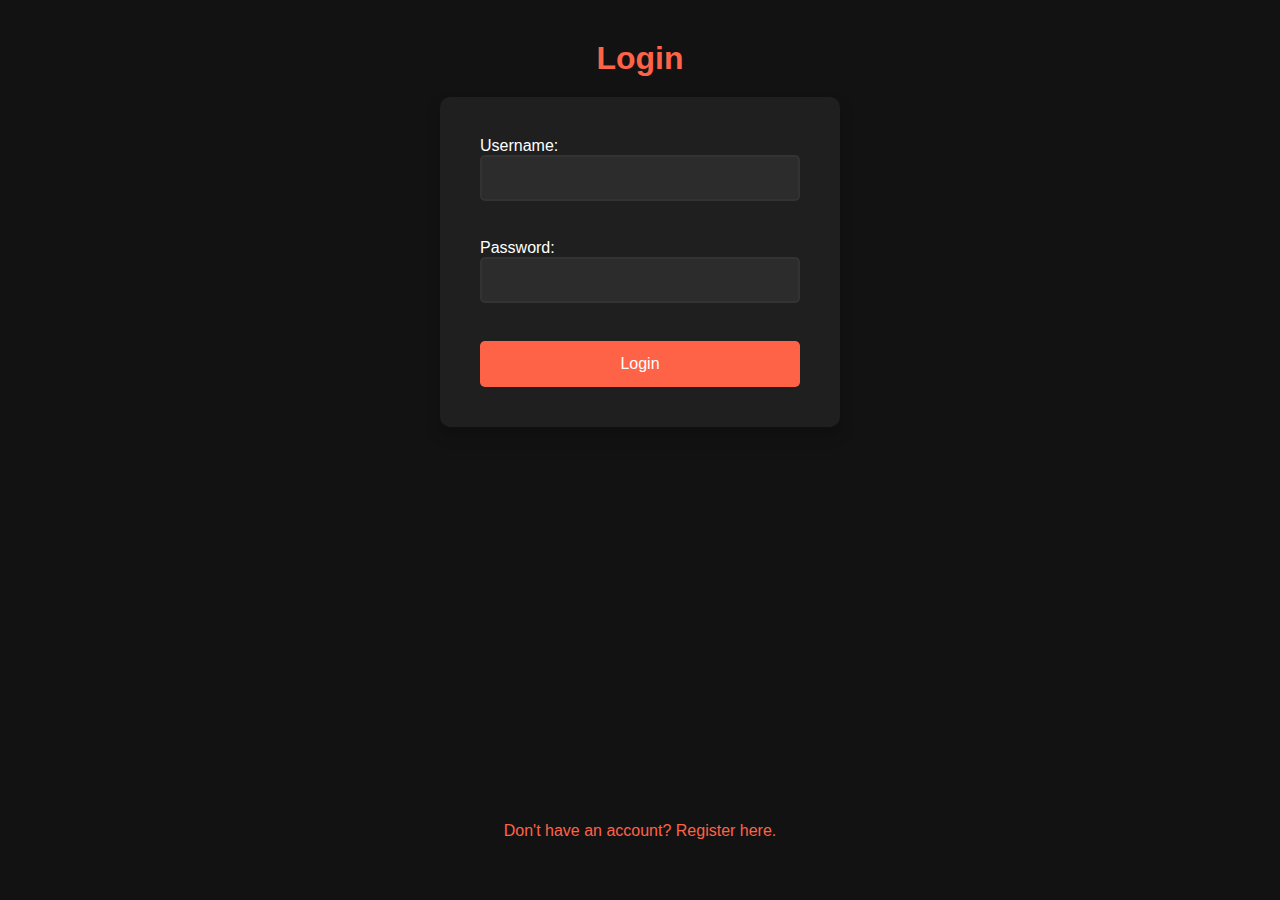
<file: templates/login.html>
<!DOCTYPE html>
<html lang="en">
<head>
    <meta charset="UTF-8">
    <meta name="viewport" content="width=device-width, initial-scale=1.0">
    <style>
        * {
          margin: 0;
          padding: 0;
          box-sizing: border-box;
        }
      
        body {
          font-family: 'Arial', sans-serif;
          background-color: #121212;
          color: #fff;
          height: 100vh;
          display: flex;
          flex-direction: column;
          justify-content: space-between;
          align-items: center;
          padding: 40px 0;
        }
      
        h1 {
          text-align: center;
          margin-bottom: 20px;
          color: #ff6347;
        }
      
        form {
          width: 100%;
          max-width: 400px;
          background-color: #1f1f1f;
          padding: 40px;
          border-radius: 10px;
          box-shadow: 0 8px 16px rgba(0, 0, 0, 0.2);
        }
      
        input[type="text"],
        input[type="password"] {
          width: 100%;
          padding: 12px;
          margin-bottom: 20px;
          border: 2px solid #333;
          border-radius: 5px;
          background-color: #2c2c2c;
          color: #fff;
          font-size: 16px;
        }
      
        input[type="text"]:focus,
        input[type="password"]:focus {
          border-color: #ff6347;
          outline: none;
        }
      
        button {
          width: 100%;
          padding: 14px;
          background-color: #ff6347;
          color: white;
          font-size: 16px;
          border: none;
          border-radius: 5px;
          cursor: pointer;
          transition: background-color 0.3s ease;
        }
      
        button:hover {
          background-color: #e53e3e;
        }
      
        a {
          color: #ff6347;
          text-decoration: none;
        }
      
        a:hover {
          text-decoration: underline;
        }
      
        a[href*="register"] {
          margin-top: auto;
          text-align: center;
          display: block;
          padding-bottom: 20px;
        }
      
        .error {
          color: #ff4d4d;
          font-size: 14px;
          margin-bottom: 10px;
          text-align: center;
        }
      </style>
      
    <title>Login</title>
</head>
<body>
    <h1>Login</h1>
    <form method="POST">
        <label for="username">Username:</label>
        <input type="text" name="username" id="username" required><br><br>

        <label for="password">Password:</label>
        <input type="password" name="password" id="password" required><br><br>

        <button type="submit">Login</button>
    </form>
    <br>
    <a href="{{ url_for('register') }}">Don't have an account? Register here.</a>
</body>
</html>
</file>
